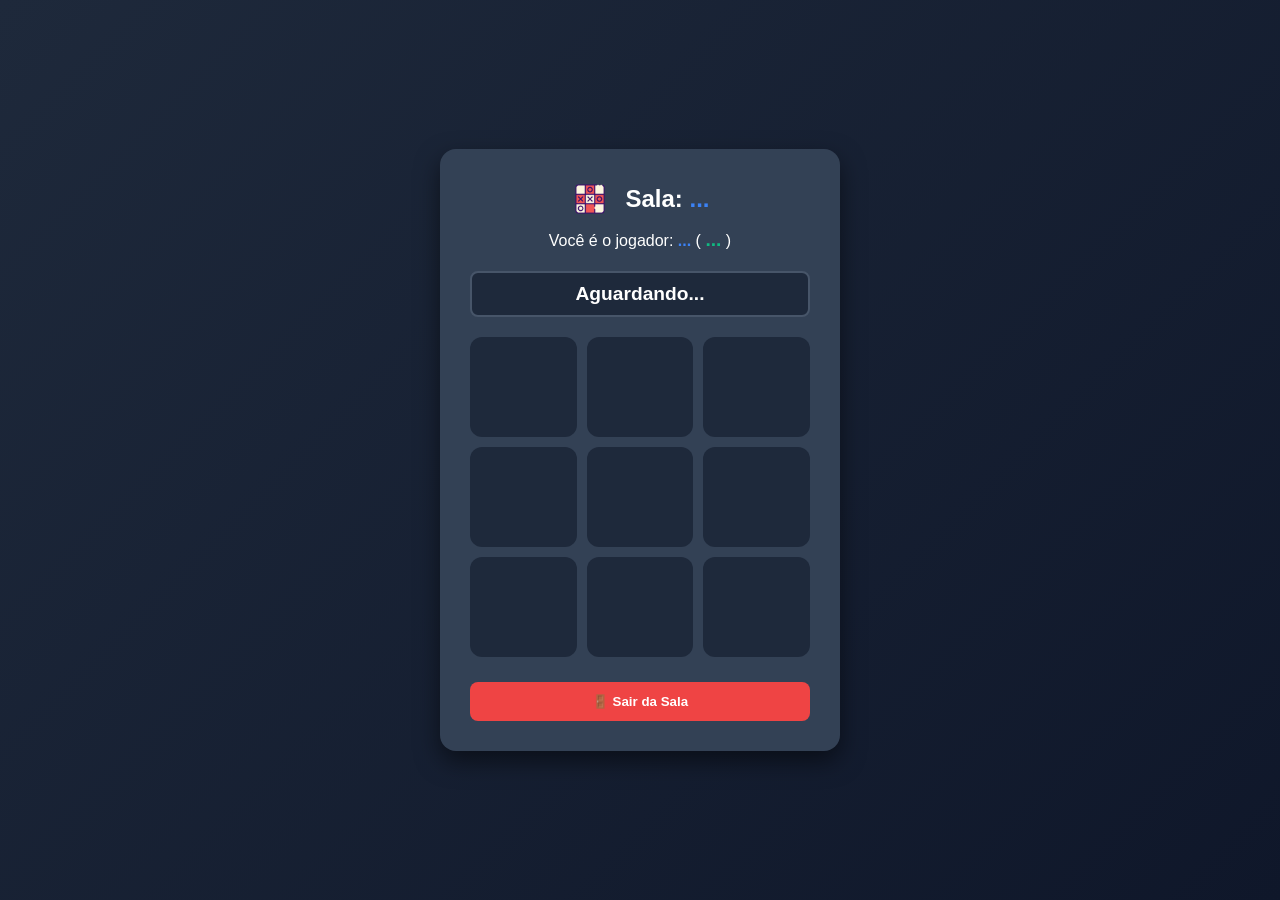
<file: Project/web/sala.html>
<!DOCTYPE html>
<html lang="pt-br">

<head>
	<meta charset="UTF-8">
	<meta name="viewport" content="width=device-width, initial-scale=1.0">
	<title>Sala do Jogo</title>
	<link rel="icon" type="imagem/png" href="img/game.png">
	<link rel="stylesheet" href="css/sala.css">
</head>

<body>
	<div class="game-wrapper">
		<div class="game-header">
			<div style="display: flex; align-items: center; justify-content: center; gap: 15px; margin-bottom: 10px;">
				<img src="img/game.png" alt="Ícone da Sala" style="width: 40px; height: 40px;">
				<h2 style="margin: 0;">Sala: <span id="lblSala" class="highlight">...</span></h2>
			</div>
			<p>Você é o jogador: <span id="lblJogador" class="highlight">...</span> ( <strong
					id="lblSimbolo">...</strong> )</p>
			<div id="statusTurno" class="status-banner">Aguardando...</div>
		</div>

		<div class="board" id="tabuleiro">
			<div class="cell" onclick="jogar(0)"></div>
			<div class="cell" onclick="jogar(1)"></div>
			<div class="cell" onclick="jogar(2)"></div>
			<div class="cell" onclick="jogar(3)"></div>
			<div class="cell" onclick="jogar(4)"></div>
			<div class="cell" onclick="jogar(5)"></div>
			<div class="cell" onclick="jogar(6)"></div>
			<div class="cell" onclick="jogar(7)"></div>
			<div class="cell" onclick="jogar(8)"></div>
		</div>

		<button class="btn-voltar" onclick="voltarParaLobby()">🚪 Sair da Sala</button>
	</div>

	<script src="js/sala.js"></script>
</body>

</html>
</file>
<file: Project/web/css/sala.css>
* { margin: 0; padding: 0; box-sizing: border-box; }

body {
    font-family: -apple-system, BlinkMacSystemFont, 'Segoe UI', Roboto, sans-serif;
    background: linear-gradient(135deg, #1e293b 0%, #0f172a 100%);
    color: white;
    min-height: 100vh;
    display: flex;
    justify-content: center;
    align-items: center;
    padding: 20px;
}

.game-wrapper {
    background: #334155;
    padding: 30px;
    border-radius: 16px;
    box-shadow: 0 10px 25px rgba(0,0,0,0.5);
    text-align: center;
    max-width: 400px;
    width: 100%;
}

.highlight { color: #3b82f6; font-weight: bold; }
#lblSimbolo { font-size: 1.2em; color: #10b981; }

.status-banner {
    margin: 20px 0;
    padding: 10px;
    background: #1e293b;
    border-radius: 8px;
    font-size: 1.2em;
    font-weight: bold;
    border: 2px solid #475569;
}

.vez-ativa { border-color: #10b981; color: #10b981; }
.vez-espera { border-color: #f59e0b; color: #f59e0b; }
.fim-jogo { border-color: #ef4444; color: #ef4444; background: #7f1d1d; }

.board {
    display: grid;
    grid-template-columns: repeat(3, 1fr);
    gap: 10px;
    margin-bottom: 25px;
}

.cell {
    background: #1e293b;
    height: 100px;
    border-radius: 12px;
    display: flex;
    justify-content: center;
    align-items: center;
    font-size: 3em;
    font-weight: bold;
    cursor: pointer;
    transition: 0.2s;
    user-select: none;
}

.cell:hover { background: #475569; }
.cell.X { color: #3b82f6; }
.cell.O { color: #ef4444; }

.btn-voltar {
    background: #ef4444;
    color: white;
    border: none;
    padding: 12px 20px;
    border-radius: 8px;
    font-weight: bold;
    cursor: pointer;
    width: 100%;
    transition: 0.2s;
}

.btn-voltar:hover { background: #dc2626; }
</file>
